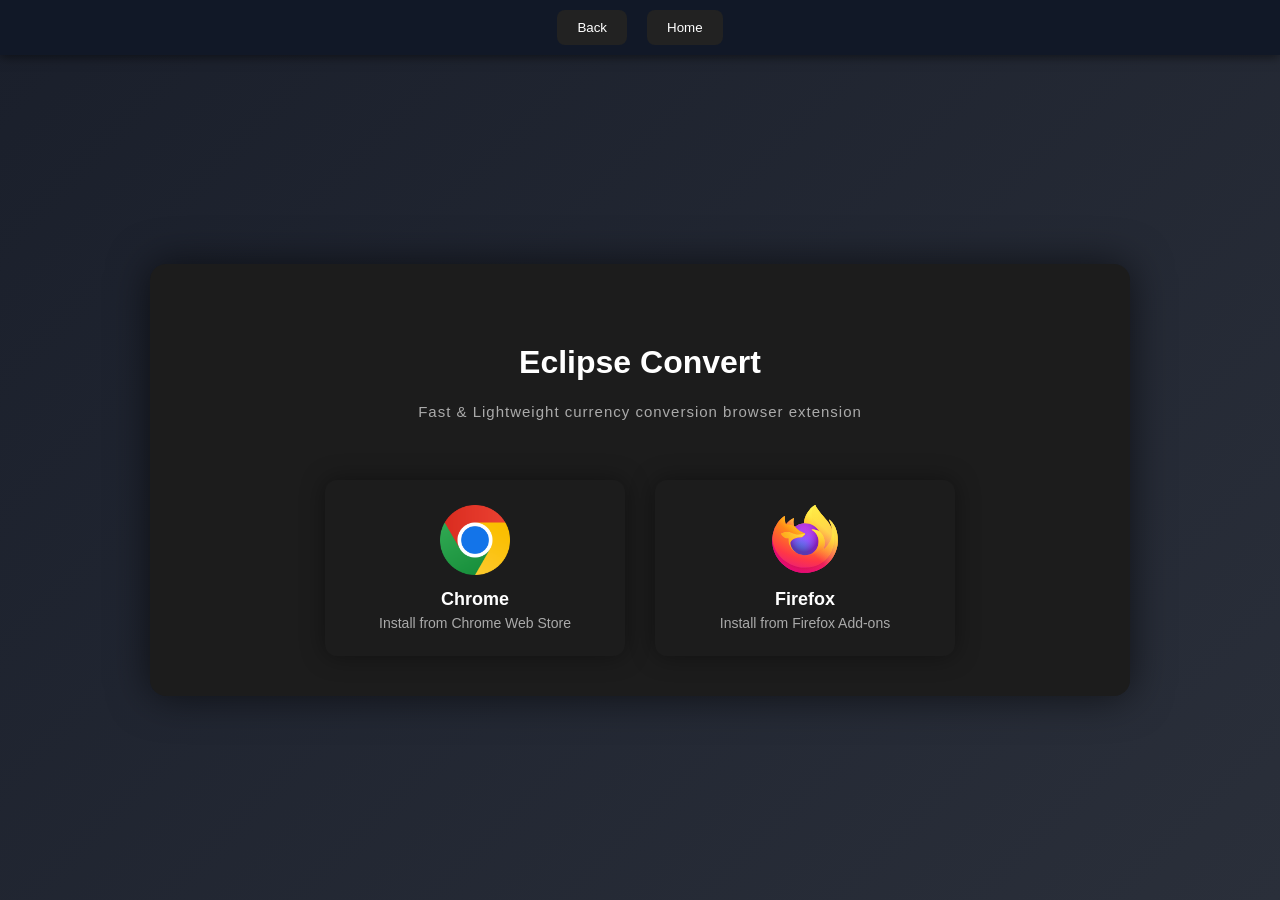
<file: projects/eclipse-convert/index.html>
<!DOCTYPE html>
<html lang="en">
<head>
    <meta charset="UTF-8">

    <title>Eclipse Convert</title>

    <link rel="icon" href="/assets/img/favicon.ico" type="image/x-icon">
    <link rel="stylesheet" href="/assets/style.css">
    <link rel="stylesheet" href="/assets/projects/app.css">
    <link rel="stylesheet" href="/assets/eclipse-convert/app.css">
</head>
<body>

    <div class="container">

        <!-- Nav Bar -->
        <nav class="nav-bar">
            <a href="/projects/panel"><button>Back</button></a>
            <a href="/"><button>Home</button></a>
        </nav>

        <h1 style="text-align:center;margin-top:40px;">Eclipse Convert</h1>
        <p class="subtitle">Fast &amp; Lightweight currency conversion browser extension</p>

        <div class="projects-container">
            <!-- Chrome -->
            <a href="https://chromewebstore.google.com/detail/eclipseconvert/plnhnpjghfipmiedcndchghhjeemhldn?authuser=4&hl=en" target="_blank" style="text-decoration:none;color:inherit;">
                <div class="project-card">
                    <img src="/assets/img/chrome.png" type="image/x-icon" alt="Chrome" class="project-icon">
                    <div class="project-title">Chrome</div>
                    <div class="project-desc">Install from Chrome Web Store</div>
                </div>
            </a>

            <!-- Firefox -->
            <a href="https://addons.mozilla.org/en-US/firefox/addon/eclipseconvert/" target="_blank" style="text-decoration:none;color:inherit;">
                <div class="project-card">
                    <img src="/assets/svg/firefox.svg" type="image/x-icon" alt="Firefox" class="project-icon">
                    <div class="project-title">Firefox</div>
                    <div class="project-desc">Install from Firefox Add-ons</div>
                </div>
            </a>
        </div>

    </div>

</body>
</html>
</file>
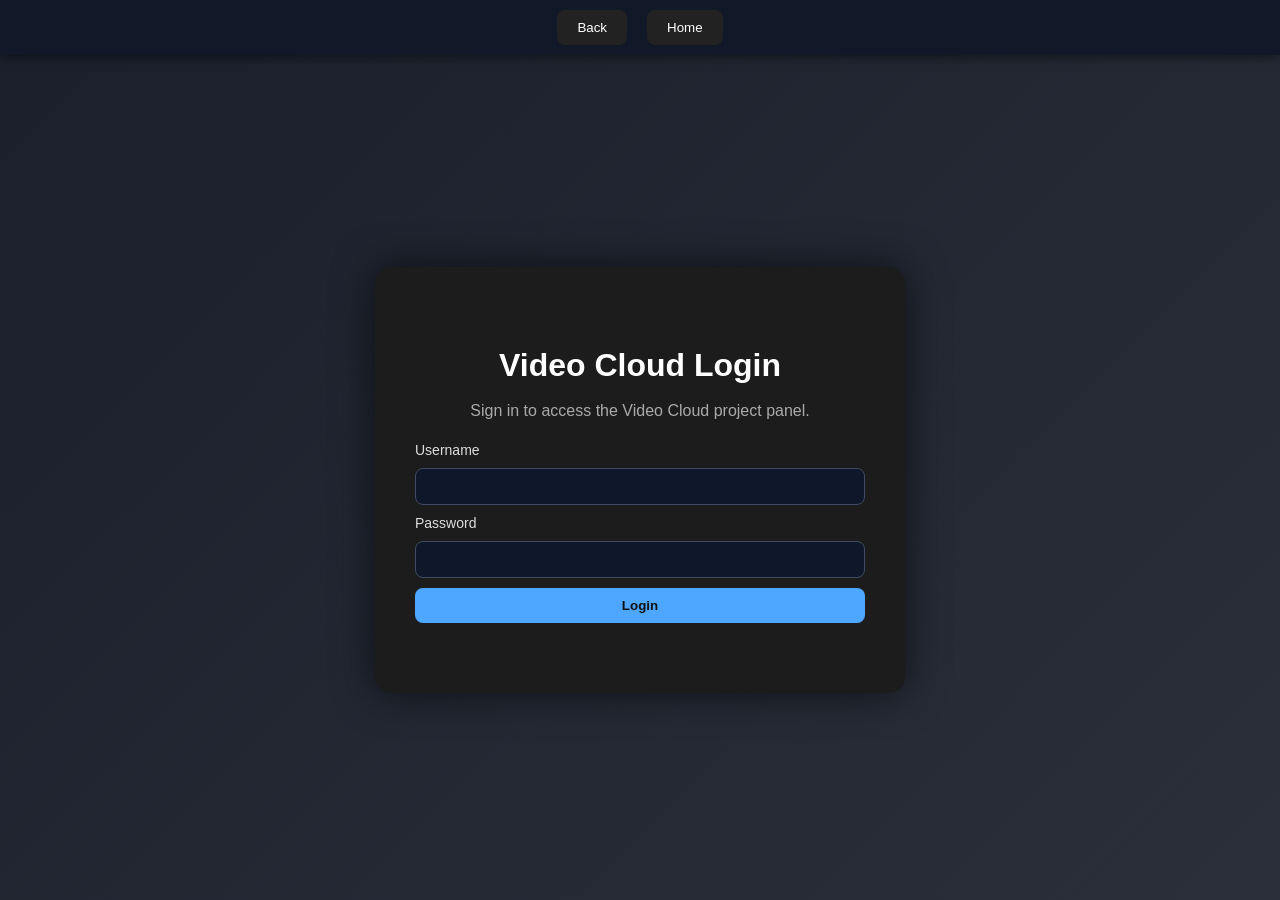
<file: projects/video-cloud/login/index.html>
<!DOCTYPE html>
<html lang="en">
<head>
    <meta charset="UTF-8">
    <meta name="viewport" content="width=device-width, initial-scale=1.0">

    <title>Video Cloud Login</title>

    <link rel="icon" href="/assets/img/favicon.ico" type="image/x-icon">
    <link rel="stylesheet" href="/assets/style.css">
    <link rel="stylesheet" href="/assets/video-cloud/app.css">
</head>
<body>
    <nav class="nav-bar">
        <a href="/projects/panel"><button>Back</button></a>
        <a href="/"><button>Home</button></a>
    </nav>

    <div class="container auth-screen">
        <h1>Video Cloud Login</h1>
        <p class="auth-description">Sign in to access the Video Cloud project panel.</p>

        <form id="login-form" class="login-form">
            <label for="username">Username</label>
            <input id="username" name="username" type="text" autocomplete="username" required>

            <label for="password">Password</label>
            <input id="password" name="password" type="password" autocomplete="current-password" required>

            <button type="submit">Login</button>
            <p id="login-error" class="login-error" aria-live="polite"></p>
        </form>
    </div>

    <script src="/assets/video-cloud/auth.js"></script>
    <script src="/assets/video-cloud/app.js"></script>
</body>
</html>
</file>
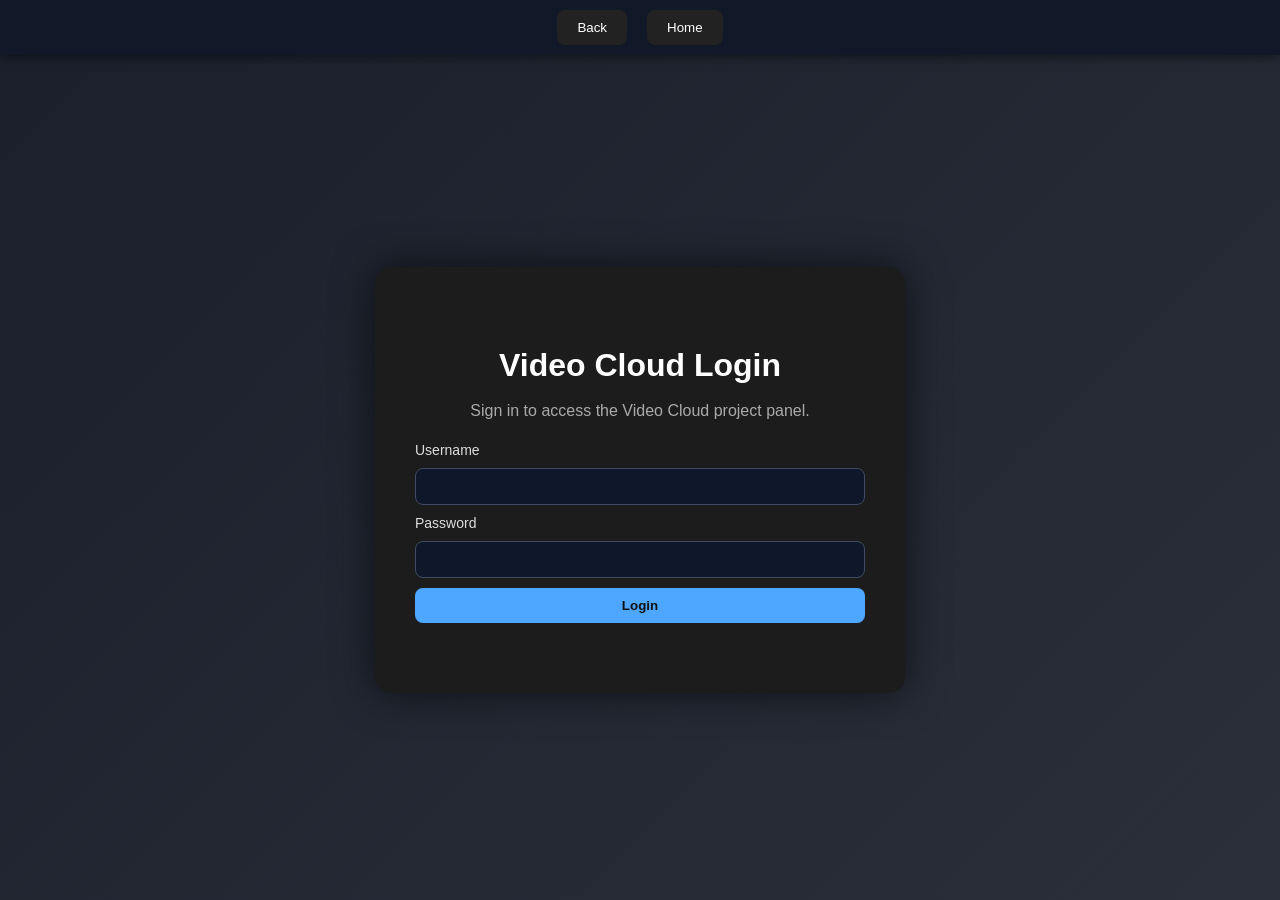
<file: projects/video-cloud/login.html>
<!DOCTYPE html>
<html lang="en">
<head>
    <meta charset="UTF-8">
    <meta name="viewport" content="width=device-width, initial-scale=1.0">

    <title>EclipsesDev - Video Cloud Login</title>

    <link rel="icon" href="/assets/img/favicon.ico" type="image/x-icon">
    <link rel="stylesheet" href="/assets/style.css">
    <link rel="stylesheet" href="/projects/video-cloud/style.css">
</head>
<body>
    <nav class="nav-bar">
        <a href="/projects/project-panel"><button>Back</button></a>
        <a href="/"><button>Home</button></a>
    </nav>

    <div class="container auth-screen">
        <h1>Video Cloud Login</h1>
        <p class="auth-description">Sign in to access the Video Cloud project panel.</p>

        <form id="login-form" class="login-form">
            <label for="username">Username</label>
            <input id="username" name="username" type="text" autocomplete="username" required>

            <label for="password">Password</label>
            <input id="password" name="password" type="password" autocomplete="current-password" required>

            <button type="submit">Login</button>
            <p id="login-error" class="login-error" aria-live="polite"></p>
        </form>
    </div>

    <script src="/projects/video-cloud/auth.js"></script>
    <script src="/projects/video-cloud/script.js"></script>
</body>
</html>
</file>
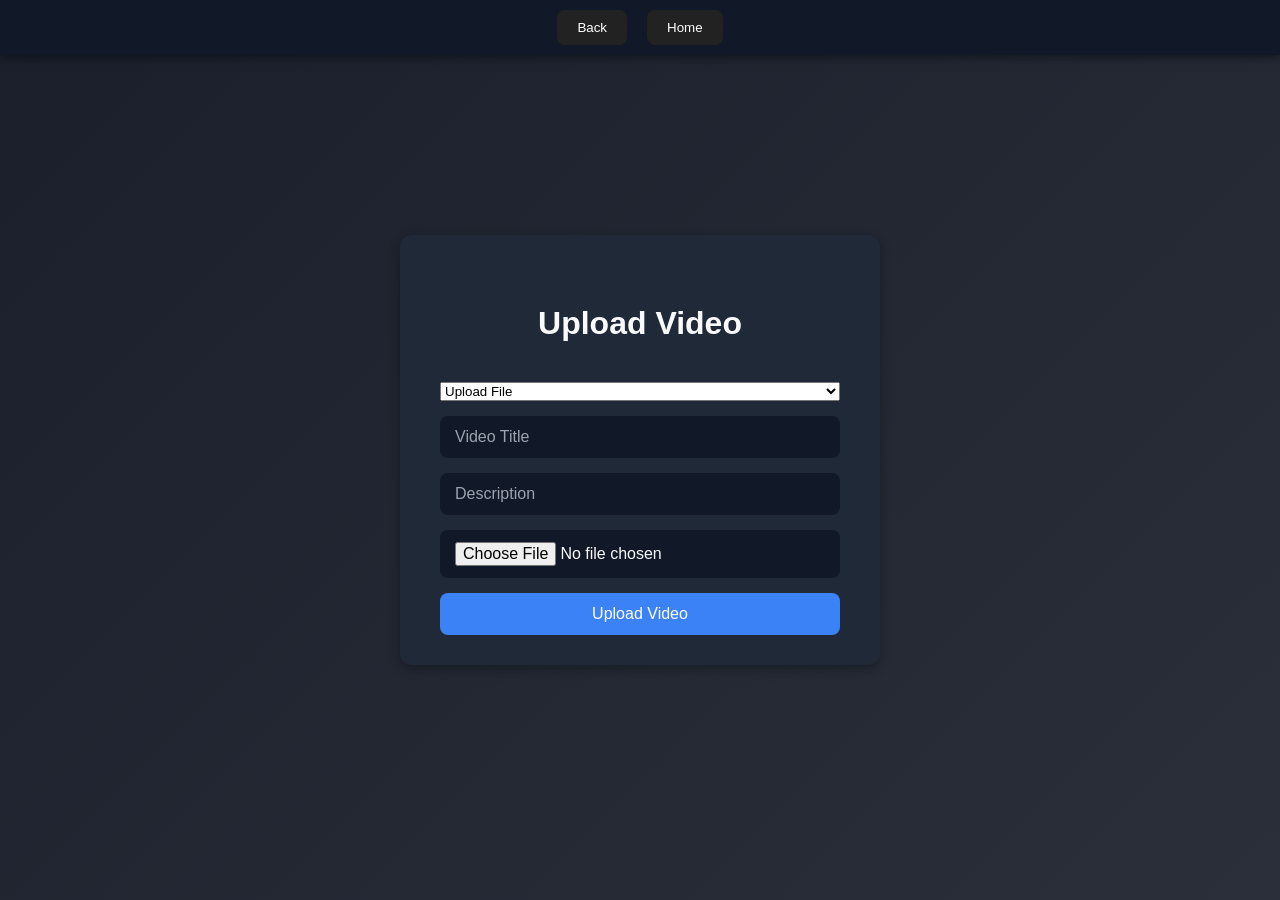
<file: projects/video-cloud/upload.html>
<!DOCTYPE html>
<html lang="en">
<head>
  <meta charset="UTF-8">
  <meta name="viewport" content="width=device-width, initial-scale=1.0">

  <title>Video Cloud</title>

  <link rel="icon" href="/assets/img/favicon.ico" type="image/x-icon">
  <link rel="stylesheet" href="/assets/style.css">
  <link rel="stylesheet" href="/assets/video-cloud/app.css">
</head>
<body>

  <nav class="nav-bar">
      <a href="/projects/video-cloud"><button>Back</button></a>
      <a href="/"><button>Home</button></a>
  </nav>

  <form id="upload-form">
    <h1 class="upload-title">Upload Video</h1>

    <select id="upload-mode" name="upload-mode" aria-label="Upload mode">
      <option value="file">Upload File</option>
      <option value="url">Upload via URL</option>
    </select>

    <input type="text" id="video-title" name="title" placeholder="Video Title" required>
    <input type="text" id="video-description" name="description" placeholder="Description">
    <input type="file" id="video-file" accept="video/*" required>
    <input type="url" id="video-url" name="video-url" placeholder="https://cdn.discordapp.com/..." style="display:none;">

    <button type="submit">Upload Video</button>

    <progress id="progress-bar" max="100" value="0" style="display:none;"></progress>
  </form>

  <script src="/assets/video-cloud/upload.js"></script>
</body>
</html>
</file>
<file: assets/style.css>
html {
  scroll-behavior: smooth;
}

body {
  margin: 0;
  padding: 0;
  background: linear-gradient(135deg, #1a1f2b, #2a2f3a);
  font-family: 'Segoe UI', Arial, sans-serif;
  color: white;
  display: flex;
  justify-content: center;
  align-items: center;
  min-height: 100vh;
}

.container {
  margin-top: 60px;
  background: #1c1c1c;
  padding: 40px;
  border-radius: 16px;
  width: 90%;
  max-width: 900px;
  box-shadow: 0 0 40px rgba(0, 0, 0, 0.6);
}

.title {
  text-align: center;
  font-size: 32px;
  font-weight: bold;
  margin-bottom: 5px;
}

.subtitle {
  text-align: center;
  font-size: 16px;
  color: #888;
  margin-bottom: 30px;
  letter-spacing: 1px;
}

#changelog {
  max-height: 600px;
  min-height: 400px;
  overflow-y: auto;
  padding-right: 20px;
  margin-right: -20px; 
}

#changelog::-webkit-scrollbar {
  width: 6px;
}

#changelog::-webkit-scrollbar-thumb {
  background: #333;
  border-radius: 4px;
}

.log-section { 
  background: #111; 
  padding: 20px;
  margin-bottom: 25px; 
  border-radius: 12px; 
  border: 2px solid #4da6ff; 
  box-shadow: 0 0 15px rgba(77,166,255,0.2);
}

.log-title {
  text-align: center;
  font-weight: bold;
  font-size: 20px;
  color: #4da6ff;
}

.log-project {
  text-align: center;
  font-weight: bold;
  font-size: 16px;
  margin-bottom: 20px;
  letter-spacing: 1px;
  color: #888;
}

.log-section ul {
  padding-left: 20px;
}

.log-section li {
  margin-bottom: 8px;
}

.nav-bar {
  position: fixed;
  top: 0;
  left: 0;
  width: 100%;
  display: flex;
  justify-content: center;
  gap: 20px;
  padding: 10px 0;
  background: #111827;
  z-index: 1000;
  box-shadow: 0 2px 10px rgba(0,0,0,0.5);
}

.nav-bar button {
  background: #222;
  color: #fff;
  border: none;
  padding: 10px 20px;
  border-radius: 8px;
  cursor: pointer;
  transition: all 0.2s;
}

.nav-bar button:hover {
  background: #4da6ff;
  color: #111;
}

.nav-bar button.active {
  background: #4da6ff;
  color: #111;
}

.home-link {
  color: #4da6ff;
  text-decoration: none;
  font-weight: bold;
  transition: color 0.5s;
}

.home-link:hover {
  color: #88c0ff;
  text-decoration: underline;
}

.home-icon {
  width: 50px;
  height: 50px;
  margin: 0 10px;
  transition: transform 0.2s;
  display: inline-block;
  vertical-align: middle;
}

.project-card {
  transition: transform 0.2s linear;
}

.project-card:hover {
  transform: scale(1.05);
}

.project-container {
  max-height: 250px;
  min-height: 350px;
  /* min-height: fit-content; */
  overflow-y: hidden;
  background: none;
  border-radius: 12px;
  border: 2px solid #4da6ff;
  box-shadow: 0 2px 8px #88c0ff;
  filter: blur(2.5px);
  transition: transform 0.5s ease-in-out, filter 0.5s ease-in-out, box-shadow 0.5s ease-in-out; 
  -ms-overflow-style: none; /* IE and Edge */
  scrollbar-width: none; /* Firefox */
}

.project-container::-webkit-scrollbar {
  display: none; /* Chrome, Edge and Safari */
}

.project-container:hover {
  transform: scale(1.05);
  filter: blur(0);
  box-shadow: 0 4px 12px #88c0ff;
}

.project-banner-container {
  width: auto;
  height: auto;
  position: relative;
  overflow: hidden;
  contain: paint;
  border-radius: 10px;
  -ms-overflow-style: none; /* IE and Edge */
  scrollbar-width: none; /* Firefox */
}

.project-banner-container::-webkit-scrollbar {
  display: none; /* Chrome, Edge and Safari */
}

.project-banner {
  width: 100%;
  height: 100%;
  object-fit: fill;
  transform: translate(0, 0);
  -ms-overflow-style: none; /* IE and Edge */
  scrollbar-width: none; /* Firefox */
}

.project-banner::-webkit-scrollbar {
  display: none; /* Chrome, Edge and Safari */
}

.project-banner:hover {
  animation: movingBanner 10s ease-in-out infinite;
}

@keyframes movingBanner { 
  0% { transform: translateY(0%); } 
  25% { transform: translateY(-5%); } 
  50% { transform: translateY(-15%); } 
  75% { transform: translateY(-25%); } 
  100% { transform: translateY(0%); } 
}
</file>
<file: assets/projects/app.css>
.projects-container {
  display: flex;
  justify-content: center;
  gap: 30px;
  flex-wrap: wrap;
  margin-top: 60px;
}

.project-card {
  background: #1c1c1c;
  padding: 25px;
  width: 250px;
  border-radius: 12px;
  text-align: center;
  cursor: pointer;
  transition: 0.2s;
  box-shadow: 0 0 25px rgba(0,0,0,0.4);
}

.project-card:hover {
  transform: translateY(-5px);
  box-shadow: 0 0 35px rgba(0,0,0,0.6);
}

.project-icon {
  width: 70px;
  margin-bottom: 10px;
}

.project-title {
  font-size: 18px;
  font-weight: bold;
}

.project-desc {
  font-size: 14px;
  color: #aaa;
  margin-top: 5px;
}
</file>
<file: assets/eclipse-convert/app.css>
.browser-icon {
  width: 80px;
  height: 80px;
  margin-bottom: 15px;
}

.project-desc a {
  color: #4da6ff;
  text-decoration: none;
}

.project-desc a:hover {
  text-decoration: underline;
}

.subtitle {
  text-align: center;
  font-size: 15px;
  color: #aaa;
  margin-bottom: 0;
}
</file>
<file: assets/video-cloud/app.css>
h1 {
    text-align: center;
    margin-bottom: 30px;
}

.session-info {
    text-align: center;
    color: #7dc4ff;
    margin-top: -18px;
    margin-bottom: 24px;
    font-size: 14px;
}

.video-grid {
    display: flex;
    flex-wrap: wrap;
    gap: 20px;
    justify-content: center;
}

.video-card {
    background: #111;
    border: 2px solid #4da6ff;
    border-radius: 12px;
    padding: 10px;
    width: 250px;
    box-shadow: 0 0 15px rgba(77, 166, 255, 0.2);
    text-align: center;
}

.video-card img {
    width: 100%;
    border-radius: 8px;
}

.video-card h3 {
    margin: 10px 0 5px 0;
    font-size: 16px;
    color: #4da6ff;
}

.video-card p {
    font-size: 14px;
    color: #aaa;
}

.video-card button,
.login-form button,
#logout-btn {
    background: #4da6ff;
    color: #111;
    border: none;
    border-radius: 8px;
    padding: 10px 14px;
    cursor: pointer;
    font-weight: 700;
    transition: transform 0.15s ease, box-shadow 0.15s ease;
}

.video-card button:hover,
.login-form button:hover,
#logout-btn:hover {
    transform: translateY(-1px);
    box-shadow: 0 4px 14px rgba(77, 166, 255, 0.35);
}

.auth-screen {
    max-width: 450px;
}

.auth-description {
    text-align: center;
    color: #aaa;
    margin-top: -12px;
    margin-bottom: 22px;
}

.login-form {
    display: flex;
    flex-direction: column;
    gap: 10px;
}

.login-form label {
    font-size: 14px;
    color: #ddd;
}

.login-form input {
    padding: 10px 12px;
    border-radius: 8px;
    border: 1px solid #3f4b60;
    background: #0f172a;
    color: #fff;
    outline: none;
}

.login-form input:focus {
    border-color: #4da6ff;
    box-shadow: 0 0 0 2px rgba(77, 166, 255, 0.2);
}

.login-error {
    min-height: 20px;
    color: #ff8b8b;
    margin: 0;
    font-size: 14px;
}

h1 {
  margin-top: 40px;
  font-size: 2rem;
  text-align: center;
}

.upload-title {
    text-align: center;
    margin-bottom: 25px;
    font-size: 2rem;
    color: #f9fafb;
}

#upload-form {
    display: flex;
    flex-direction: column;
    text-align: center;
    gap: 15px;
    background-color: #1f2937;
    padding: 30px 40px;
    border-radius: 12px;
    box-shadow: 0 4px 12px rgba(0,0,0,0.3);
    width: 90%;
    max-width: 400px;
    margin: 0 auto;
}

#upload-form input {
  padding: 12px 15px;
  border-radius: 8px;
  border: none;
  font-size: 1rem;
  background-color: #111827;
  color: #f9fafb;
}

#upload-form input::placeholder {
  color: #9ca3af;
}

#upload-form button {
  padding: 12px 15px;
  border-radius: 8px;
  border: none;
  background-color: #3b82f6;
  color: white;
  font-size: 1rem;
  cursor: pointer;
  transition: background-color 0.2s ease;
}

form#upload-form button:hover {
  background-color: #2563eb;
}

@media (max-width: 500px) {
  form#upload-form {
    padding: 20px;
  }
}

#video-grid {
    display:grid;
    grid-template-columns:repeat(auto-fill,minmax(250px,1fr));
    gap:20px;
    margin-top:30px;
}

.video-card {
    background:#111;
    border-radius:10px;
    overflow:hidden;
    cursor:pointer;
    border:1px solid #444;
    transition:transform .2s;
}

.video-card:hover {
    transform:scale(1.04);
}
.video-card img {
    width: 100%;
    height: 140px;
    object-fit: cover;
    border-radius: 8px;
    background: #222;
}

.video-card h3 {
    padding:10px;
    font-size:16px;
    color:#4da6ff;
}

#progress-bar {
  margin: 20px auto;
  width: 60%;
}
</file>
<file: projects/video-cloud/style.css>
h1 {
    text-align: center;
    margin-bottom: 30px;
}

.session-info {
    text-align: center;
    color: #7dc4ff;
    margin-top: -18px;
    margin-bottom: 24px;
    font-size: 14px;
}

.video-grid {
    display: flex;
    flex-wrap: wrap;
    gap: 20px;
    justify-content: center;
}

.video-card {
    background: #111;
    border: 2px solid #4da6ff;
    border-radius: 12px;
    padding: 10px;
    width: 250px;
    box-shadow: 0 0 15px rgba(77, 166, 255, 0.2);
    text-align: center;
}

.video-card img {
    width: 100%;
    border-radius: 8px;
}

.video-card h3 {
    margin: 10px 0 5px 0;
    font-size: 16px;
    color: #4da6ff;
}

.video-card p {
    font-size: 14px;
    color: #aaa;
}

.video-card button,
.login-form button,
#logout-btn {
    background: #4da6ff;
    color: #111;
    border: none;
    border-radius: 8px;
    padding: 10px 14px;
    cursor: pointer;
    font-weight: 700;
    transition: transform 0.15s ease, box-shadow 0.15s ease;
}

.video-card button:hover,
.login-form button:hover,
#logout-btn:hover {
    transform: translateY(-1px);
    box-shadow: 0 4px 14px rgba(77, 166, 255, 0.35);
}

.auth-screen {
    max-width: 450px;
}

.auth-description {
    text-align: center;
    color: #aaa;
    margin-top: -12px;
    margin-bottom: 22px;
}

.login-form {
    display: flex;
    flex-direction: column;
    gap: 10px;
}

.login-form label {
    font-size: 14px;
    color: #ddd;
}

.login-form input {
    padding: 10px 12px;
    border-radius: 8px;
    border: 1px solid #3f4b60;
    background: #0f172a;
    color: #fff;
    outline: none;
}

.login-form input:focus {
    border-color: #4da6ff;
    box-shadow: 0 0 0 2px rgba(77, 166, 255, 0.2);
}

.login-error {
    min-height: 20px;
    color: #ff8b8b;
    margin: 0;
    font-size: 14px;
}

h1 {
  margin-top: 40px;
  font-size: 2rem;
  text-align: center;
}

.upload-title {
    text-align: center;
    margin-bottom: 25px;
    font-size: 2rem;
    color: #f9fafb;
}

#upload-form {
    display: flex;
    flex-direction: column;
    text-align: center;
    gap: 15px;
    background-color: #1f2937;
    padding: 30px 40px;
    border-radius: 12px;
    box-shadow: 0 4px 12px rgba(0,0,0,0.3);
    width: 90%;
    max-width: 400px;
    margin: 0 auto;
}

form#upload-form input[type="text"],
form#upload-form input[type="file"] {
  padding: 12px 15px;
  border-radius: 8px;
  border: none;
  font-size: 1rem;
  background-color: #111827;
  color: #f9fafb;
}

form#upload-form input::placeholder {
  color: #9ca3af;
}

form#upload-form button {
  padding: 12px 15px;
  border-radius: 8px;
  border: none;
  background-color: #3b82f6;
  color: white;
  font-size: 1rem;
  cursor: pointer;
  transition: background-color 0.2s ease;
}

form#upload-form button:hover {
  background-color: #2563eb;
}

@media (max-width: 500px) {
  form#upload-form {
    padding: 20px;
  }
}

#video-grid {
    display:grid;
    grid-template-columns:repeat(auto-fill,minmax(250px,1fr));
    gap:20px;
    margin-top:30px;
}

.video-card {
    background:#111;
    border-radius:10px;
    overflow:hidden;
    cursor:pointer;
    border:1px solid #444;
    transition:transform .2s;
}

.video-card:hover {
    transform:scale(1.04);
}
.video-card img {
    width: 100%;
    height: 140px;
    object-fit: cover;
    border-radius: 8px;
    background: #222;
}

.video-card h3 {
    padding:10px;
    font-size:16px;
    color:#4da6ff;
}

#progress-bar {
  margin: 20px auto;
  width: 60%;
}
</file>
